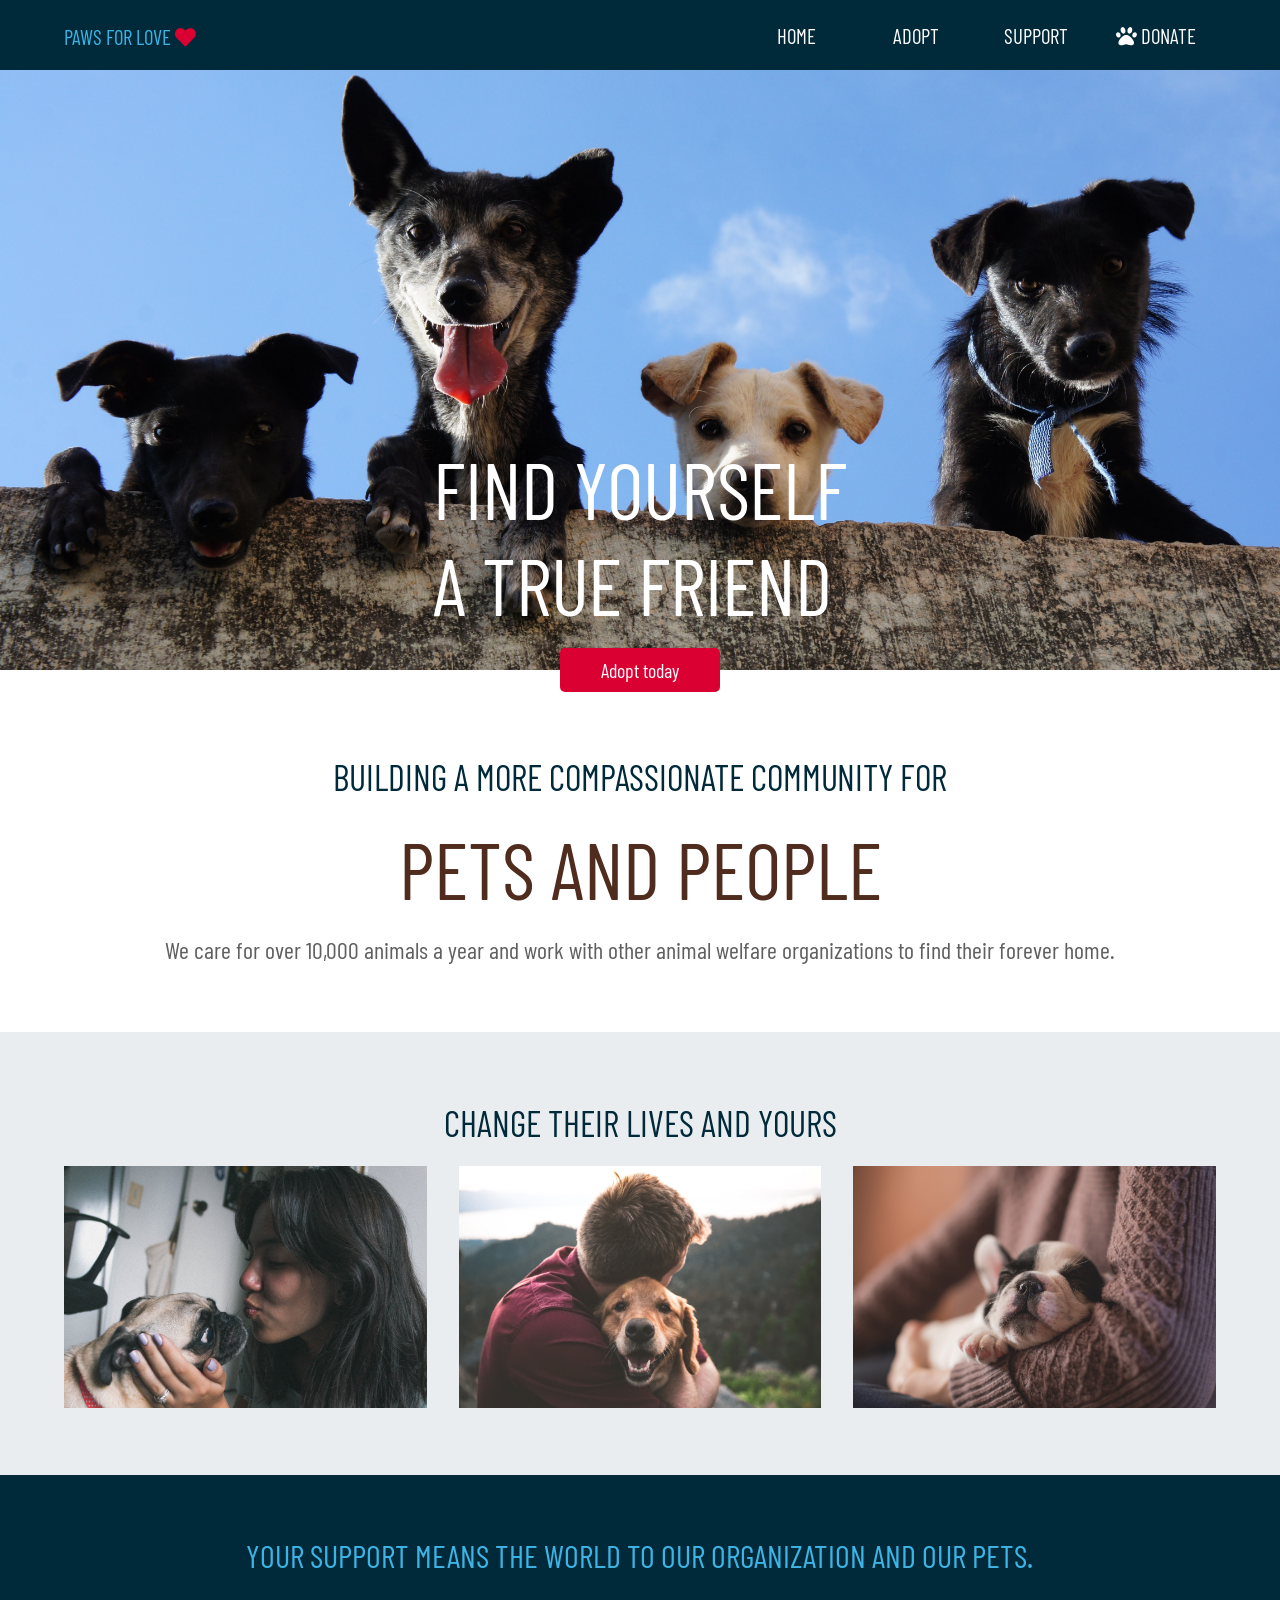
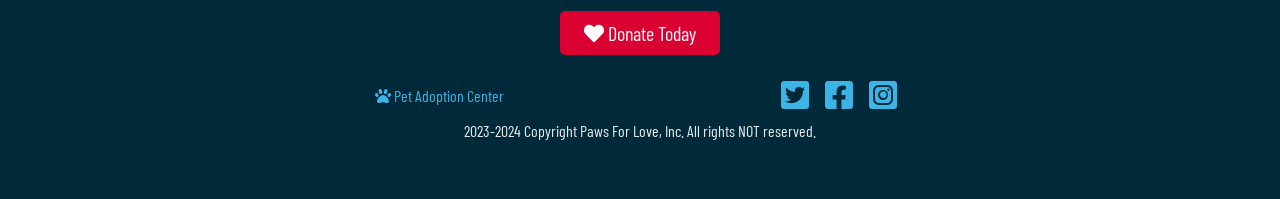
<file: index.html>
<!DOCTYPE html>
<html lang="en">
<head>
    <meta charset="UTF-8">
    <meta http-equiv="X-UA-Compatible" content="IE=edge">
    <meta name="viewport" content="width=device-width, initial-scale=1.0">
    <title>Pet Adoption Center</title>
    <!--Google Font-->
    <link rel="preconnect" href="https://fonts.googleapis.com">
    <link rel="preconnect" href="https://fonts.gstatic.com" crossorigin>
    <link href="https://fonts.googleapis.com/css2?family=Barlow+Condensed:ital,wght@0,200;0,300;0,400;0,500;0,600;1,200;1,400;1,500;1,600&family=Bungee&display=swap" rel="stylesheet"> 
    <!--Font Awesome & style sheet-->
    <link rel="stylesheet" href="styles.css">
    <link rel="stylesheet" href="https://use.fontawesome.com/releases/v5.15.3/css/all.css" integrity="sha384-SZXxX4whJ79/gErwcOYf+zWLeJdY/qpuqC4cAa9rOGUstPomtqpuNWT9wdPEn2fk" crossorigin="anonymous">
    <link rel="icon" href="/img/heart.png" type="image/x-icon">
    <script defer src="animal.js"></script>
</head>
<body id="home-page">
    <!-- Navbar -->
    <nav>
        <div class="nav-container container">
            <h1 class="nav-logo" style="font-size: 1.15em;">
                <a href="index.html">
                    Paws for Love <i class="fas fa-heart logo-heart"></i>
                   
                </a>
            </h1>
            <!-- Mobile menu-->
            <div id="mobile-menu">
                <span></span>
                <span></span>
                <span></span>
            </div>
            <ul class="nav-list">
                <li>
                    <a href="index.html">Home</a>
                </li>
                <li>
                    <a href="adopt.html">Adopt</a>
                </li>
                <li>
                    <a href="support.html">Support</a>
                </li>
                <li>
                    <a href="https://buy.stripe.com/test_cN23g6fJI0az86sfYY"><i class="fas fa-paw"></i>&nbsp;Donate</a>
                </li>
            </ul>
        </div>
    </nav>

    <!--Banner-->
    <heading class="banner banner-home">
        <div class="banner-space">
            <h1 class="banner-heading">
                Find Yourself
                <br>
                a true friend
            </h1>
            <a href="adopt.html">
                <button class="btn btn-alt" >
                    Adopt today
                </button>
            </a>
        </div>
    </heading>
    
    <section class="">

        <div class="container">
            <h2 class="text-center">
                Building a more compassionate community for
            </h2>
            <h1 class="h1-accent text-center">
                Pets and People
            </h1>
            <p class="text-center section-text">
                We care for over 10,000 animals a year and work with other animal welfare organizations to find their forever home.
            </p>
        </div>
    </section>

    <section class="theme-grey owner-adopt">
        <div class="container">
            <h2 class="section-heading text-center">
                Change their lives and yours 
            </h2>
            <div class="split pet-showcase">
                       
                <div>
                    <img src="img\adopt-1.jpg" alt="woman with pug">
                </div>
                <div>
                    <img src="img\adopt-2.jpg" alt="puppy in owners arms">
                </div>
                
                <div>
                    <img src="img\adopt-3.jpg" alt="man hugging a dog">
                </div>       
            </div>
            
        </div>
    </section>

    <!-- Footer -->
    <footer>
        <div class="container">
            <div class="text-center">
                <h2>
                    Your support means the world to our organization and our pets.
                </h2>

        
        <a href="https://buy.stripe.com/test_cN23g6fJI0az86sfYY">
            <button class="btn btn-alt">
                <i class="fas fa-heart"></i>
                Donate Today
            </button>
        </a>       
            </div>
            <div class="footer-media">
                <div class="company-logo">
                    <i class="fas fa-paw"></i>
                    Pet Adoption Center
                </div>
                <div class="media-tray">
                    <a href="#0" class="media-tray-items">
                        <i class="fab fa-twitter-square fa-2x" ></i>
                    </a>
                    <a href="#0" class="media-tray-items">
                        <i class="fab fa-facebook-square fa-2x"></i>
                    </a>
                    <a href="#0" class="media-tray-items">
                        <i class="fab fa-instagram-square fa-2x"></i>
                    </a>
                </div>
            </div>
            <p class="text-center">
                2023-2024 Copyright Paws For Love, Inc. All rights NOT reserved.
            </p>
        </div>
    </footer>
</body>
</html>
</file>
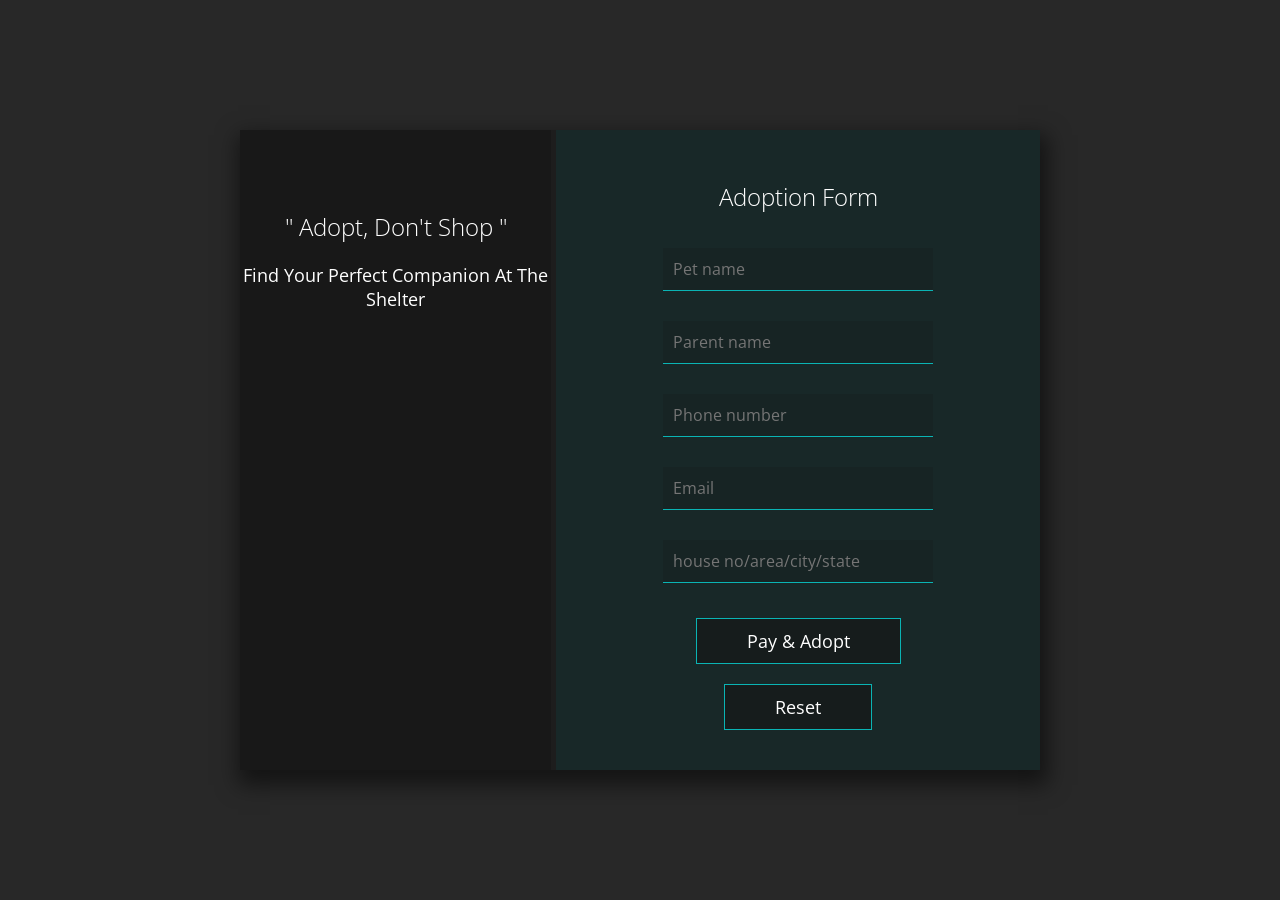
<file: adoption-form.html>
<!DOCTYPE html>
<html lang="en">
<head>
    <meta charset="UTF-8">
    <meta name="viewport" content="width=device-width, initial-scale=1.0">
    <link rel="stylesheet" href="adopt.css">
    <link rel="icon" href="/img/heart.png" type="image/x-icon">
    <title>Adoption Form</title>
    <!-- Include any additional styles or libraries here -->
</head>
<body>
    <div class="signupSection">
        <div class="info">
          <h2>" Adopt, Don't Shop " </h2>
          <i class="icon ion-ios-ionic-outline" aria-hidden="true"></i>
          <p>Find Your Perfect Companion At The Shelter</p>

        </div>
        <form id="myform" action="adopt.php" method="POST" class="signupForm" name="signupform">
          <h2>Adoption Form</h2>
          <ul class="noBullet">
            <li>
              <label for="Pet name"></label>
              <input type="text" class="inputFields" id="petname" name="petname" placeholder="Pet name" value="" required/>
            </li>

            <li>
                <label for="Parent name"></label>
                <input type="text" class="inputFields" id="parentname" name="parentname" placeholder="Parent name" value="" oninput="return userNameValidation(this.value)" required/>
              </li>

              
            <li>
              <label for="Phone"></label>
              <input type="number" class="inputFields" id="password" name="phone" placeholder="Phone number" value="" oninput="return passwordValidation(this.value)" required/>
            </li>
            <li>
              <label for="email"></label>
              <input type="email" class="inputFields" id="email" name="email" placeholder="Email" value="" required/>
            </li>

            <li>
                <label for="Address"></label>
                <input type="text-area" class="inputFields" id="address" name="address" placeholder="house no/area/city/state" value="" required/>
              </li>


            <li id="center-btn">
              <input type="submit" id="join-btn" name="join" alt="Join" value="Pay & Adopt">
            </li>
            <li id="center-btn">
                <input type="reset" id="join-btn" name="reset" alt="reset" value="Reset">
              </li>
          </ul>
        </form>
      </div>

      <script>
        document.getElementById('myForm').addEventListener('submit', function () {
            // Reset the form
            this.reset();
        });
    </script>
      
    <!-- Include any additional scripts or libraries here -->
</body>
</html>
</file>
<file: styles.css>
/*
    NOTES:
    - Created with mobile view first
*/

:root {
    --color-grey-10: #eaedef;
    --color-grey-20: #606060;
    --color-blue-10: #3cb4e5;
    --color-blue-30: #002a3a;
    --color-blue-20: #003496;
    --color-red-10: #db0032;
    --color-pink-10: rgb(250, 217, 222);
    --color-pink-20: rgb(255, 195, 205);

    --color-white: #fff;
    --color-netural-10: rgb(241, 238, 238);
    --color-netural-20: #502c1e;
    --color-black: #000;
}
/*---------------
    General
----------------*/
* {
    margin: 0;
    padding: 0;
    font-family: 'Barlow Condensed', sans-serif;
    box-sizing: border-box;
}

section {
    padding: 4rem 0;
}

.container {
    width: 90%;
    max-width: 1300px;
    margin: 0 auto;
}

.banner {
    display: flex;
    justify-content: center;
    align-items: center;
    padding: 2rem;
    margin-bottom: 1rem;
}
/* ////////////////////////////////////// SUPPORT HTML AND REACH PHP STYLE ///////////////*/

.message{
    text-align: center;
    padding-top: 14rem;
    width: 100%;
    height: 100vh;
    /* border:1px solid red; */
}

.message p{
    font-size: 4.5rem;
}

.formContainer{
    background-color: #ffffff96;
    box-shadow: 0 0 3em rgba(0, 0, 0, 0.2);
    /* filter: blur(8px); */
    width: 30rem;
    height: 20rem;
    padding: 2rem;
    border-radius: 15px;
    /* border:1px solid red; */
    color: black;
}

.formContainer label{
    margin-right: 2rem;
}



/* //////////////////////////////////////////////////// */

.section-text {
    font-size: 1.5em;
    line-height: 1.5;
    text-align: left;
    word-wrap: break-word;
}

.split {
    display: flex;
    gap: 2rem;
}

.split > * { flex-basis: 100%; }

.theme-grey { background: var(--color-grey-10); }

.theme-blue {
    background: var(--color-blue-10);
    color: var(--color-white);
}

.theme-blue .section-text { color: var(--color-white);}

.theme-dark-blue {
    background: var(--color-blue-30);
    color: var(--color-blue-10);
}

.theme-dark-blue h2 {
    color: var(--color-white);
}

.btn {
    background: var(--color-blue-30);
    border: none;
    color: #fff;
    cursor: pointer;
    width: 10rem;
    border-radius: 5px;
    font-size: 20px;
    font-weight: 400;
    padding: 10px 15px;
}

.btn:hover {
    background: var(--color-blue-10);
}

.btn-alt {
    background: var(--color-red-10);
}

.btn-alt:hover {
    background-color: var(--color-blue-10);
}

.text-center {
    text-align: center;
}

img {
    max-width: 100%;
}

@media screen and (max-width: 860px) {
    .container {
        
    }

    .split {
        flex-direction: column;
    }
    .split > * + * {
        margin-bottom: 1rem;
    }
    .split img {
    }
}
/*------------------
    Typography
------------------*/
/*Banner-heading*/
h1 {
    color: var(--color-blue-30);
    font-size: 5rem;
    font-weight: 400;
    letter-spacing: 0px;
    margin-bottom: 1rem;
    text-transform: uppercase;
}

/*Section heading
    font-size: 36px; 
*/
h2 {
    color: var(--color-blue-30);
    font-size: 2.25rem;
    margin-bottom: 1rem;
    font-weight: 400;
    letter-spacing: 0px;
    text-transform: uppercase;
    line-height: 1.5;
}

p {
    color: var(--color-grey-20);
    font-size: 1.5rem;
    line-height: 1.5rem;
}

@media screen and (max-width: 860px) {
    h1 { font-size: 3rem;}
    h2 { font-size: 2rem; }
    p { font-size: 1.25rem;}
}

/*--------------
    Index page
--------------*/
.banner-home {
    background: url(img/home-banner.jpg);
    background-repeat: no-repeat;
    background-size: cover;
    background-position: center;
    height: 600px;
}

.banner-space {
    display: flex;
    flex-direction: column;
    align-items: center;
    position: absolute;
    top: 440px;
}

.banner-heading {
    
}

.h1-accent {
    color: var(--color-netural-20);
}

@media screen and (min-width: 860px) {
    
}

/*---------------
    Support page
---------------*/
.banner-support {
    background: url(img/two-dogs.bmp);
    background-repeat: no-repeat;
    background-size: cover;
    background-position: center;
    height: 800px;
}

.banner-support .container {
    align-items: flex-start;
    display: flex;
    flex-direction: column;
    height: 80%;
}

.banner-header {
    color: var(--color-blue-30);
}

.banner-info {
    display: flex;
    flex-direction: column;
    align-items: flex-start;
    justify-content: flex-start;
    width: 50%;
}

.banner-text {
    text-align: left;
    color: var(--color-white);
    margin-bottom: 1rem;
}

input[type="text"] {
    padding: .5rem 1rem;
    margin-bottom: .5rem;
    font-size: 1rem;
}

.form-control {
    font-size: 1.5rem;
}

.list-supplies {
    text-align: left;
    font-size: 1.7em;
    word-wrap: break-word;
    word-break: break-word;
    margin-left: 2rem;
}

@media (max-width: 860px) {

    .banner-info {
        width: 80%;
    }
}



/*----------------------------
    Adoption page
    .banner
    .sidebar
    -> .search
    -> .breed-list
    .main
    -> #adoption-content 
        -> .petbox
            ->.pet-img
            ->.pet-details
                ->.pet-name
                ->.pet-gender
                ->.pet-age
                ->.pet-breed
-----------------------------*/
.banner-adopt {
    background: url(img/dog-treats.jpg);
    height: 250px;
    
    background-size: cover;
}

.banner h1 {
    color: #fff;
}
.main-content {
    display: flex;
    align-items: flex-start;
    flex-wrap: wrap;
    gap: 1rem;
}

.sidebar {
    display: none;
}

.sidebar h2 {
    font-size: 1.5rem;
}
.sidebar h2 a {
    color: #002b54;
    text-decoration: none;
}

.sidebar h2 a:hover {
    color: #fff;
}

.search-bar {
    font-size: 1rem;
    width: 100%;
    border-radius: 5px;
    padding: .2rem;
}

.breed-list li {
    list-style-type: none;
    padding: .2rem 0;
    width: 100%;
}

.breed-list a {
    padding: .2rem;
    color: #002b54;
    text-decoration: none;
    width: 100%;
}

.all-breeds,
.breed-list a:hover {
    color: #fff;    
}

.main {
    flex: 1 1 65%;
    min-width: 35ch;
}

#adoption-content {
    display: flex;
    flex-wrap: wrap;
    justify-content: space-around;
    gap: 1rem;
}

.pet-box {
    box-shadow: 0 0 3em rgba(0, 0, 0, 0.2);
    background: #adbcc0;
    border-radius: 10px;
    padding: .5rem;
    margin-bottom: 1rem;
    width: 300px;
    height: 300px;
    display: flex;
    text-align: center;
    flex-direction: column;
}

.adopt-btn {
    margin-top:.5rem;
    width: 100%;
}


.pet-img {
    object-fit:contain;
    width: 100%;
    height: 100%;
    overflow: hidden;
}

.pet-details {
    margin-top: .5rem;
    display: flex;
    justify-content: center;
    text-align: center;
    font-size: 1.5rem;
}

@media screen and (min-width: 860px) {
    .sidebar {
        display: block;
        flex: 1 1 30%;
        max-width: 20ch;
        background: var(--color-pink-10);
        border-radius: 10px;
        padding: .5rem;
    }
}

/*----------------------
    Nav
-----------------------*/
nav {
    background: var(--color-blue-30);
    color: var(--color-white);
    height: 70px;
    display: flex;
    align-items: center;
}

.logo-heart {
    color: var(--color-red-10);
}

nav a {
    text-decoration: none;
    font-size: 1.3rem;
}

nav .container {
    display: flex;
    justify-content: space-between;
    align-items: center;
    font-size: 1.3rem;
}

#mobile-menu {
    cursor: pointer;
}

#mobile-menu span {
    display: block;
    background: #fff;
    height: 3px;
    width: 25px;
    margin: 5px auto;
    transition: transform .3s ease-in-out, opacity .3s ease-in-out;
}

#mobile-menu.active span:nth-child(1) {
    transform: translateY(8px) rotate(45deg);
}

#mobile-menu.active span:nth-child(2) {
    opacity: 0;
}

#mobile-menu.active span:nth-child(3) {
    transform: translateY(-8px) rotate(-45deg);
}

.nav-logo {
    margin: .5rem 0;
}

.nav-logo a {
    color: var(--color-blue-10);
}

.nav-list {
    position: fixed;
    top: 70px;
    right: -100%;
    transition: .3s;
    width:30rem;
    text-align: center;
}

.nav-list.active {
    right: 0;
    background: var(--color-blue-30);
    width: 45%;
    margin: 0 auto;
}

.nav-list li {
    list-style-type: none;
    margin: 1rem 0;
    width: 100%;
    text-transform: uppercase;
}

.nav-list a {
    display: block;
    padding: 1rem;    
    color: var(--color-white);
    width: 100%;
}

.nav-list a:hover {
    color: var(--color-blue-10);
}

@media screen and (min-width: 860px) {
    .nav-list {
        display: flex;
        position: static;
    }
    #mobile-menu {
        display: none;
    }
}
/*--------------------------
    Footer 
--------------------------*/
footer { 
    background: var(--color-blue-30); 
    padding: 1.5rem;
}

.support-footer h2,
.support-footer p,
.support-footer i{
    color: var(--color-blue-30);
}

footer .container {
    color: var(--color-blue-10);
    width: 70%;
    padding: 2rem;
    display: flex;
    flex-direction: column;
}

footer h2{
    color: var(--color-blue-10);
    font-size: 2rem;
}

footer button { margin: 1rem 0; }

.footer-media {
    display: flex;
    flex-direction: column;
    justify-content: space-around;
    align-items: center;
    margin: .5rem 0;
}

.media-tray { display: flex; }

.media-tray a {
    margin: 0 .5rem;
    color: var(--color-blue-10);
}

.media-tray a:hover {
    color: var(--color-grey-10);
}

footer p {
    font-size: 1rem;
    color: var(--color-grey-10);
}

@media screen and (min-width: 860px) {
    .footer-media {
        flex-direction: row;
    }
}
</file>
<file: adopt.css>
@import url(https://fonts.googleapis.com/css?family=Open+Sans:300);
* {
  font-family: 'Open Sans', sans-serif;
}

body {
  margin: 0;
  padding: 0;
  overflow: hidden;
  background: rgb(40, 40, 40);
  background-repeat: no-repeat;
}

.signupSection {
  background: url(https://images.pexels.com/photos/1254140/pexels-photo-1254140.jpeg?auto=compress&cs=tinysrgb&w=1260&h=750&dpr=1);
  background-repeat: no-repeat;
background-position: center;
  object-position: center;
  position: absolute;
  top: 50%;
  left: 50%;
  transform: translate(-50%, -50%);
  width: 800px;
  height: 40rem;
  text-align: center;
  display: flex;
  color: white;
  box-shadow: 3px 10px 20px 5px rgba(0, 0, 0, .5);
}

.info {
  width: 45%;
  background: rgba(20, 20, 20, .8);
  padding: 30px 0;
  border-right: 5px solid rgba(30, 30, 30, .8);
}

.info h2 {
  padding-top: 30px;
  font-weight: 300;
}

.info p {
  font-size: 18px;
}

.info .icon {
  font-size: 8em;
  padding: 20px 0;
  color: rgba(10, 180, 180, 1);
}

.signupForm {
  width: 70%;
  padding: 30px 0;
  background: rgba(20, 40, 40, .8);
  transition: .2s;
}

.signupForm h2 {
  font-weight: 300;
}

.inputFields {
  margin: 15px 0;
  font-size: 16px;
  padding: 10px;
  width: 250px;
  border: 1px solid rgba(10, 180, 180, 1);
  border-top: none;
  border-left: none;
  border-right: none;
  background: rgba(20, 20, 20, .2);
  color: white;
  outline: none;
}

.noBullet {
  list-style-type: none;
  padding: 0;
}

#join-btn {
  border: 1px solid rgba(10, 180, 180, 1);
  background: rgba(20, 20, 20, .6);
  font-size: 18px;
  color: white;
  margin-top: 20px;
  padding: 10px 50px;
  cursor: pointer;
  transition: .4s;
}

#join-btn:hover {
  background: rgba(20, 20, 20, .8);
  padding: 10px 80px;
}
</file>
